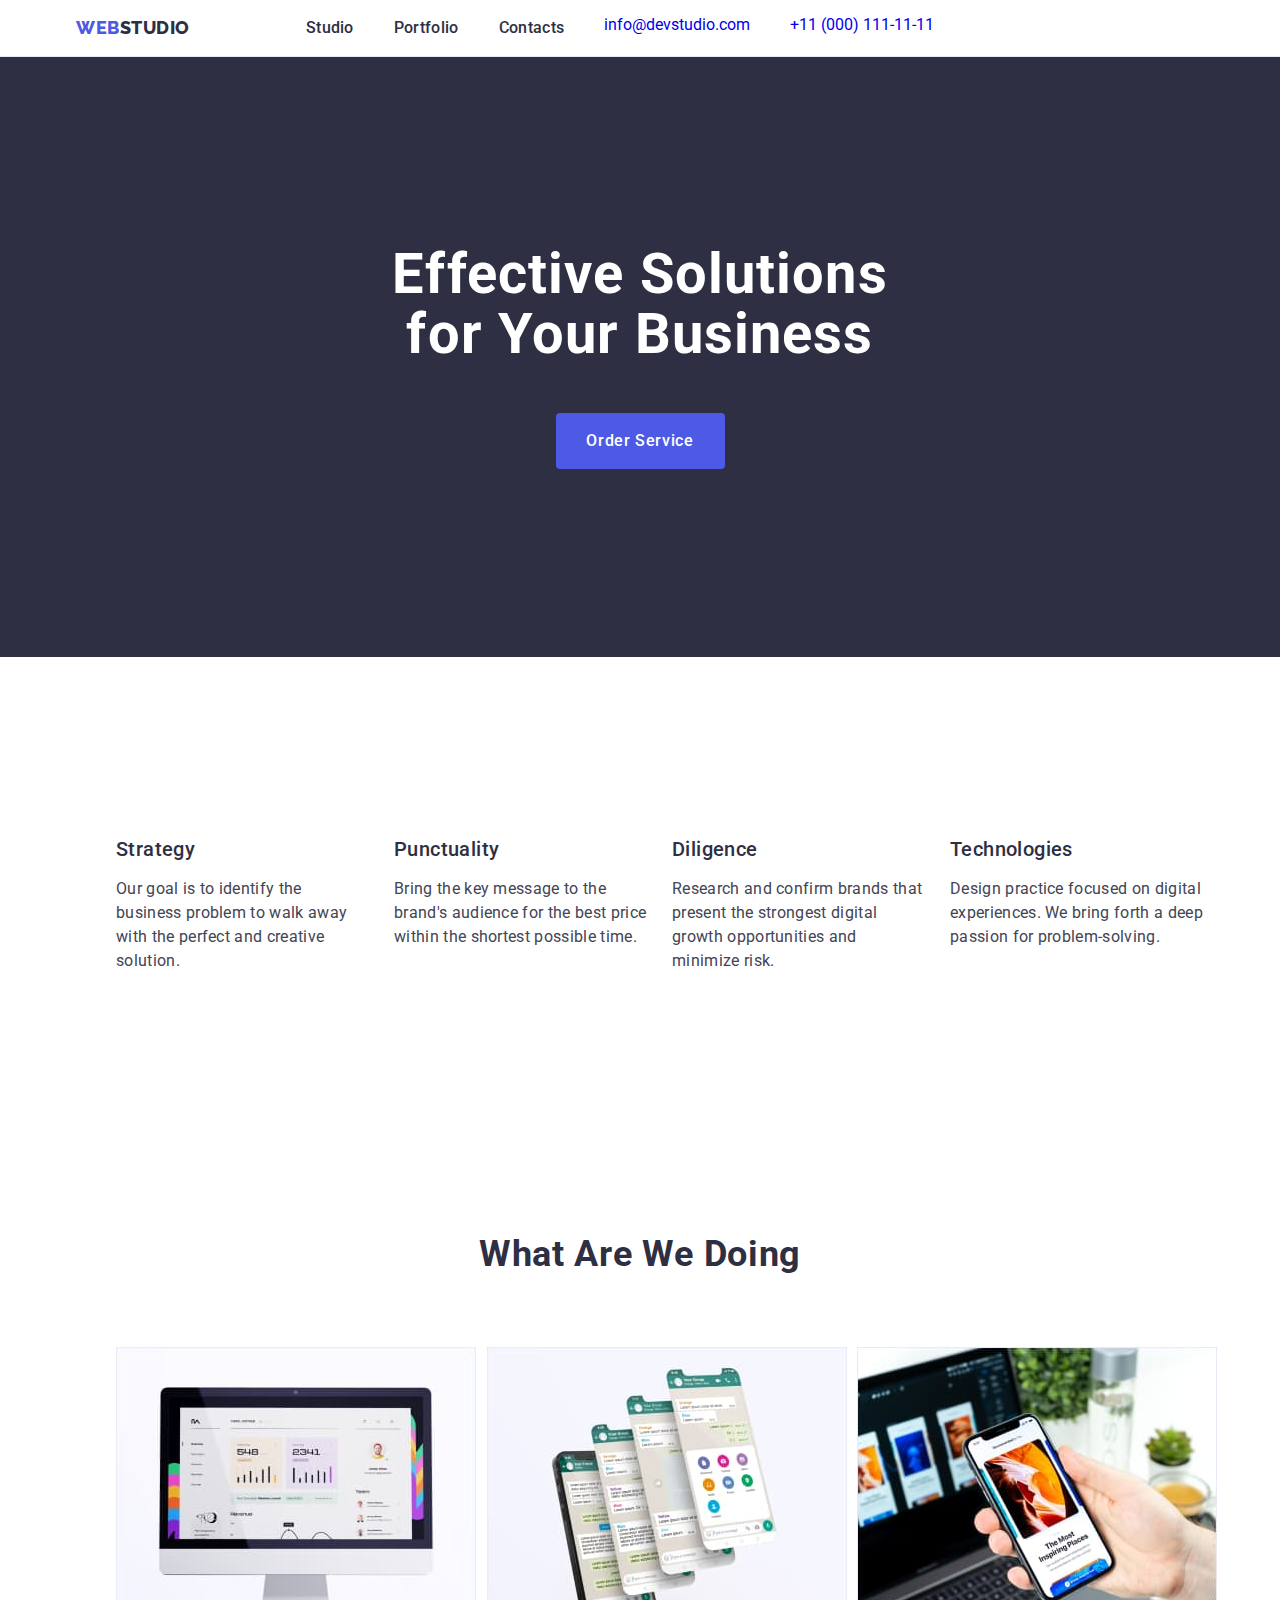
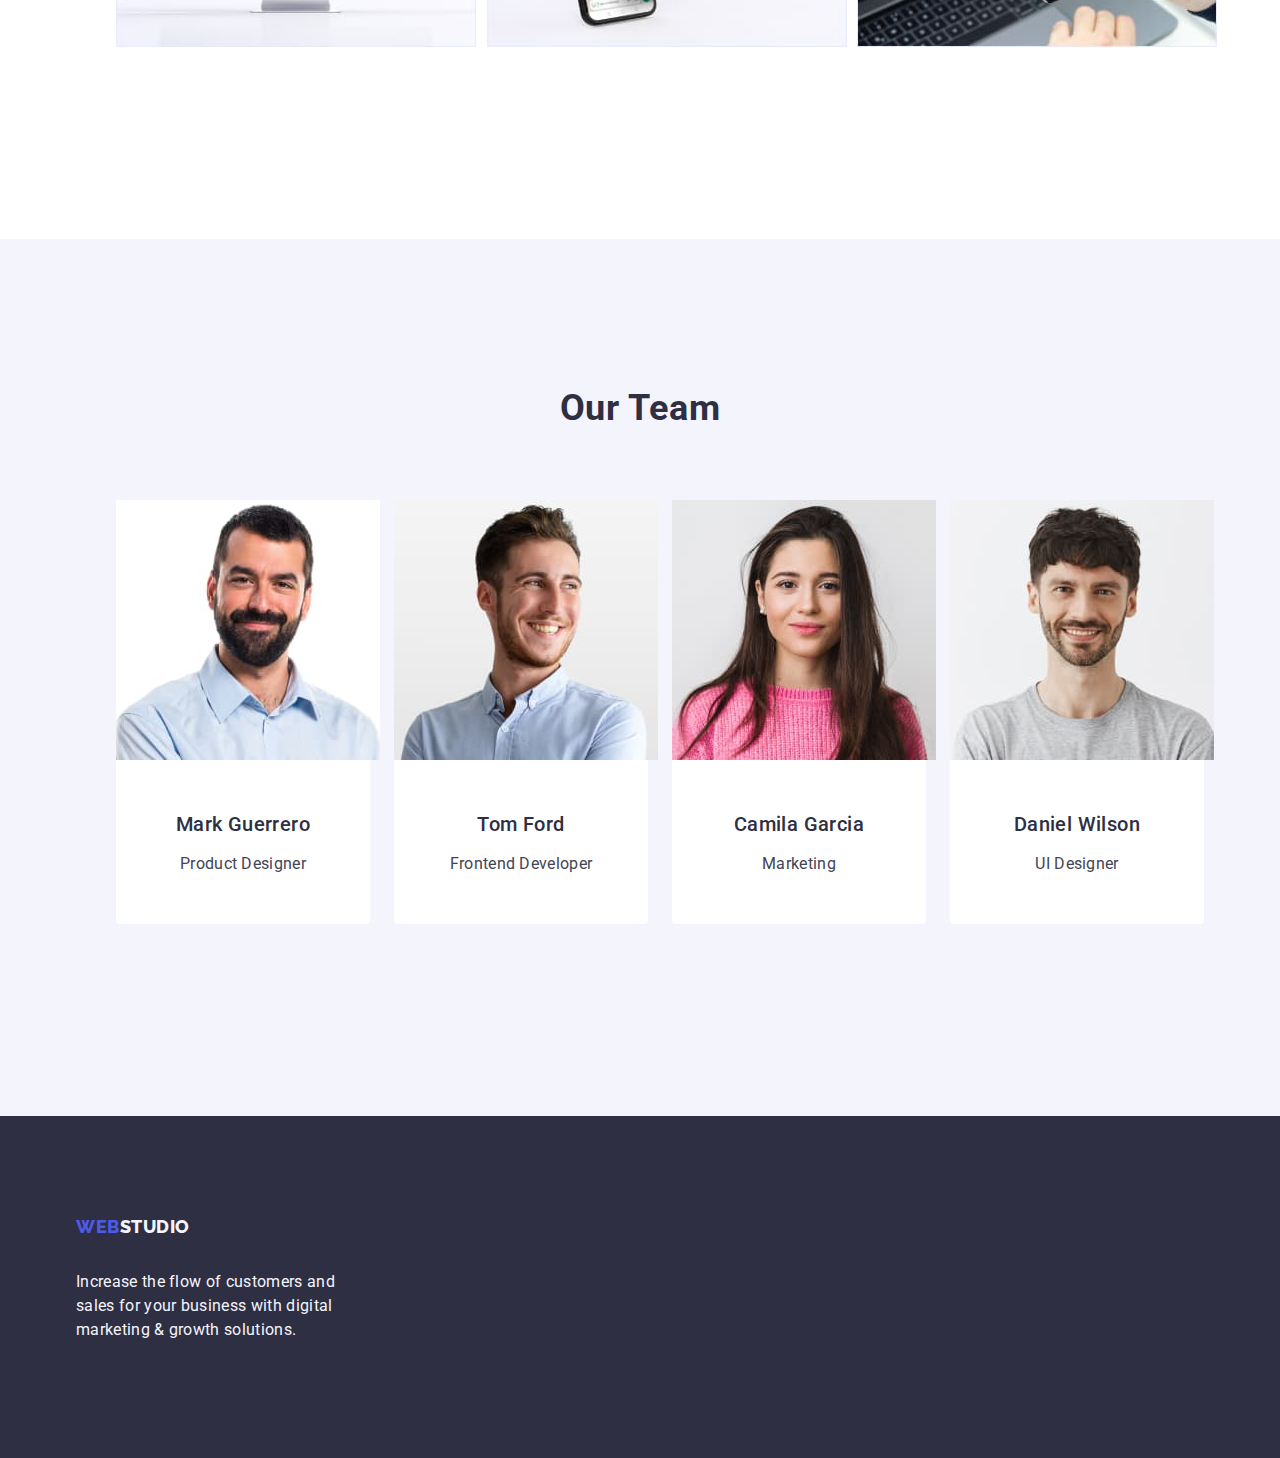
<file: index.html>
<!DOCTYPE html>
<html lang="en">
<head>
    <meta charset="UTF-8">
    <meta name="viewport" content="width=device-width, initial-scale=1.0">
    <title>Document</title>
    <link rel="stylesheet" href="./css/modern-normalize.min.css" />
    <link rel="stylesheet" href="./css/styles.css" />
    <link rel="preconnect" href="https://fonts.googleapis.com">
    <link rel="preconnect" href="https://fonts.gstatic.com" crossorigin>
    <link href="https://fonts.googleapis.com/css2?family=Raleway:wght@800&family=Roboto:wght@400;500;700;900&display=swap" rel="stylesheet">
</head>
<body>
    <header class="page-header">
        <div class="container nav">
        <nav class="box">
            <a class="logo link" href="./index.html">Web<span class="logo-decoration">Studio</span></a>
            <ul class="menu">
                <li>
                    <a class="link-design link item" href="./index.html">Studio</a>
                </li>
                <li>
                    <a class="link-design link item" href="./portfolio.html">Portfolio</a>
                </li>
                <li>
                    <a class="link-design link item" href="">Contacts</a>
                </li>
            </ul>
        </nav>
        <address class="address-design">
        <ul class="menu">
            <li><a class="contact link" href="mailto:info@devstudio.com">info@devstudio.com</a></li>
            <li><a class="contact link" href="tel:+110001111111">+11 (000) 111-11-11</a></li>
         </ul>
        </address>
        </div>
    </header>
    <main>
    <section class="title-background">
        <div class="container">
        <h1 class="title">Effective Solutions for Your Business</h1>
        <button class="button" type="button">Order Service</button>
        </div>
    </section>
    <section class="section">
        <div class="container">
        <h2 class="visually-hidden">.</h2>
        <ul class="list menu-item">
            <li class="item">
                <h3 class="characteristics">Strategy</h3>
            <p class="paragraph">Our goal is to identify the business
                problem to walk away with the
                perfect and creative solution. </p>
            </li>
            <li class="item">
                <h3 class="characteristics">Punctuality</h3>
            <p class="paragraph">Bring the key message to the
                brand's audience for the best price
                 within the shortest possible time.</p>
            </li>
            <li class="item">
                <h3 class="characteristics">Diligence</h3>
            <p class="paragraph">Research and confirm brands that
                present the strongest digital growth
                 opportunities and minimize risk.</p>
            </li>
            <li class="item">
                <h3 class="characteristics">Technologies</h3>
            <p class="paragraph">Design practice focused on digital
                experiences. We bring forth a deep
                 passion for problem-solving.</p>
            </li>
        </ul>
        </div>
    </section>
    <section class="section-photo">
        <div class="container">
        <h2 class="header">What are we doing</h2>
        <ul class="list menu-item">
        <li class="item-photo"><img src="./images/img1.jpg" alt="old IMac" width="360" height="300"/></li>
        <li class="item-photo"><img src="./images/img2.jpg" alt="IPhone screen" width="360" height="300"/></li>
        <li class="item-photo"><img src="./images/img3.jpg" alt="IPhone" width="360" height="300"/></li>
        </ul>
        </div>
    </section>
    <section class="section-team">
        <div class="container">
        <h2 class="section-team-header">Our Team</h2>
        <ul class="list menu-item">
            <li class="team">
            <img src="./images/img.jpg" alt="Man in a blue shirt with short stubble" width="264"/>
            <div class="team-container">
            <h3 class="characteristics name">Mark Guerrero</h3>
            <p class="paragraph text">Product Designer</p>
            </div>
            </li>
            <li class="team">
            <img src="./images/img(1).jpg" alt="Man in a blue shirt with smile" width="264"/>
            <div class="team-container">
            <h3 class="characteristics name">Tom Ford</h3>
            <p class="paragraph text">Frontend Developer</p>
            </div>
            </li>
            <li class="team">
            <img src="./images/img(2).jpg" alt="Woman in a pink sweater" width="264"/>
            <div class="team-container">
            <h3 class="characteristics name">Camila Garcia</h3>
            <p class="paragraph text">Marketing</p>
            </div>
            </li>
            <li class="team">
            <img src="./images/img(3).jpg" alt="Man in a grey t-shrit with stubble" width="264"/>
            <div class="team-container">
            <h3 class="characteristics name">Daniel Wilson</h3>
            <p class="paragraph text">UI Designer</p>
            </div>
            </li>
        </ul>
        </div>
    </section>
    </main>
        <footer class="footer-background">
            <div class="container">
            <a class="footer-logo link" href="./index.html">Web<span class="logo-decorations">Studio</span></a>
            <p class="footer-paragraph">Increase the flow of customers and
                sales for your business with digital
                marketing & growth solutions.</p>
            </div>
        </footer>
    </body>
    </html>
</file>
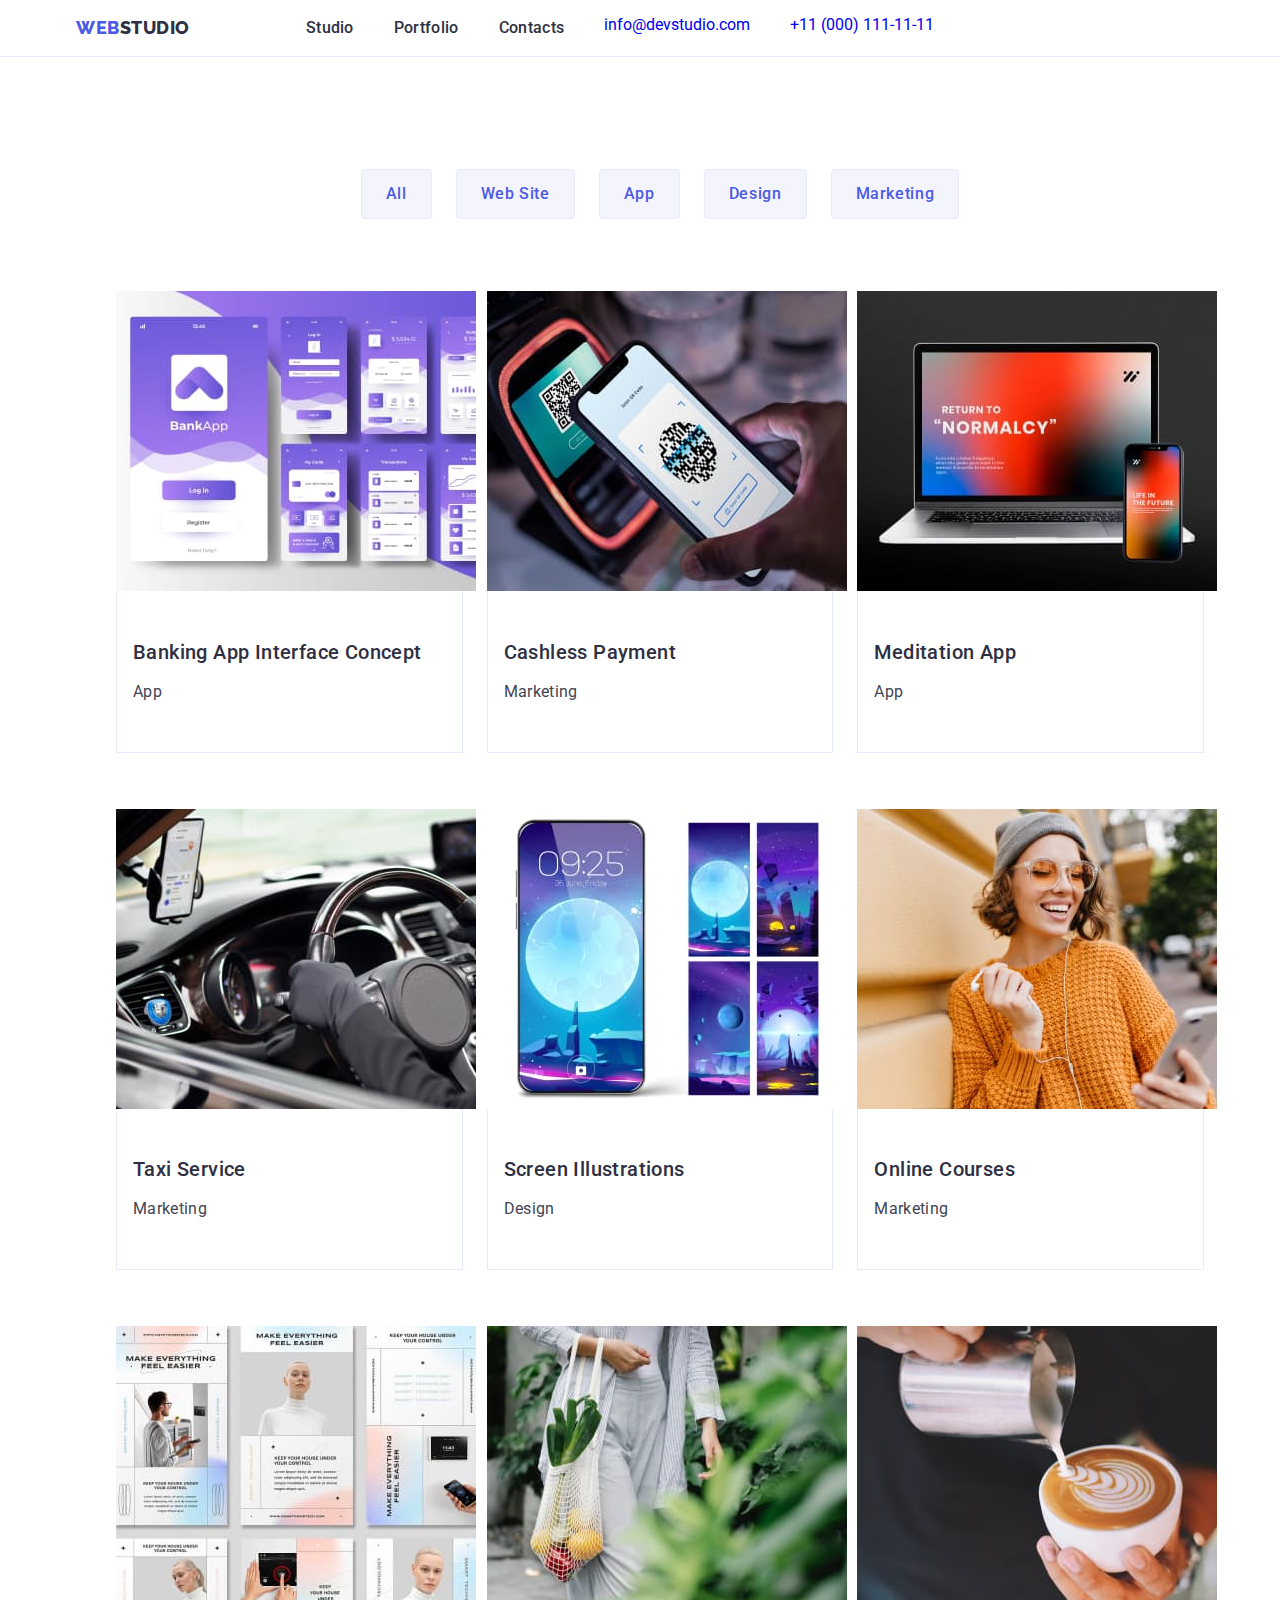
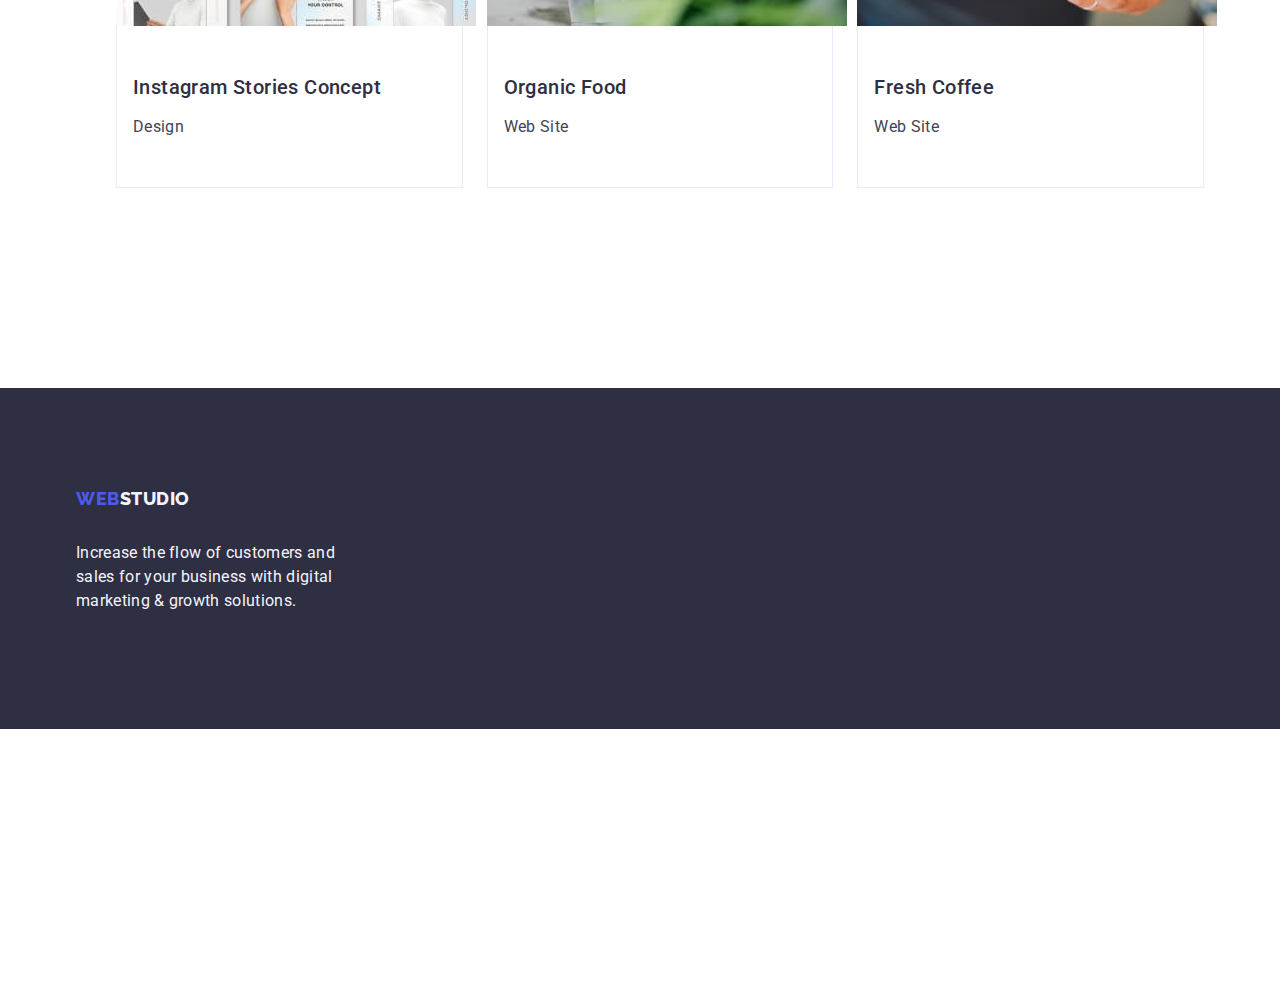
<file: portfolio.html>
<!DOCTYPE html>
<html lang="en">
<head>
    <meta charset="UTF-8">
    <meta name="viewport" content="width=device-width, initial-scale=1.0">
    <title>Document</title>
    <link rel="stylesheet" href="./css/modern-normalize.min.css" />
    <link rel="stylesheet" href="./css/styles.css" />
    <link rel="preconnect" href="https://fonts.googleapis.com">
    <link rel="preconnect" href="https://fonts.gstatic.com" crossorigin>
    <link href="https://fonts.googleapis.com/css2?family=Raleway:wght@800&family=Roboto:wght@400;500;700;900&display=swap" rel="stylesheet">
</head>
<body>
    <header class="page-header">
        <div class="container nav">
        <nav class="box">
            <a class="logo link" href="./index.html">Web<span class="logo-decoration">Studio</span></a>
            <ul class="menu">
                <li>
                    <a class="link-design link item" href="./index.html">Studio</a>
                </li>
                <li>
                    <a class="link-design link item" href="./portfolio.html">Portfolio</a>
                </li>
                <li>
                    <a class="link-design link item" href="">Contacts</a>
                </li>
            </ul>
        </nav>
        <address class="address-design">
        <ul class="menu">
            <li><a class="contact link" href="mailto:info@devstudio.com">info@devstudio.com</a></li>
            <li><a class="contact link" href="tel:+110001111111">+11 (000) 111-11-11</a></li>
         </ul>
        </address>
        </div>
    </header>
    <main>
        <section class="menu-section">
            <div class="container">
            <h1 class="visually-hidden">.</h1>
            <ul class="filters-list list">
            <li><button type="button" class="filter-button">All</button></li>
            <li><button type="button" class="filter-button">Web Site</button></li>
            <li><button type="button" class="filter-button">App</button></li>
            <li><button type="button" class="filter-button">Design</button></li>
            <li><button type="button" class="filter-button">Marketing</button></li>
            </ul>
       
            <ul class="list list-photos">
                <li class="gallery"><a class="link">
                    <img src="./images/img4.jpg" alt="Interface concept od banking app" width="360" height="300">
                    <div class="containers">
                    <h2 class="characteristics">Banking App Interface Concept</h2>
                    <p class="paragraph">App</p>
                    </div>
                </a></li>
                <li class="gallery"><a class="link">
                    <img src="./images/img5.jpg" alt="Cashless payment" width="360" height="300">
                    <div class="containers">
                    <h2 class="characteristics">Cashless Payment</h2>
                    <p class="paragraph">Marketing</p>
                    </div>
                </a></li>
                <li class="gallery"><a class="link">
                    <img src="./images/img6.jpg" alt="Medical application page view" width="360" height="300">
                    <div class="containers">
                    <h2 class="characteristics">Meditation App</h2 >
                    <p class="paragraph">App</p>
                    </div>
                </a></li>
                <li class="gallery"><a class="link">
                    <img src="./images/img7.jpg" alt="Appearance of the Taxi inside " width="360" height="300">
                    <div class="containers">
                    <h2 class="characteristics">Taxi Service</h2 >
                    <p class="paragraph">Marketing</p>
                    </div>
                </a></li>
                <li class="gallery"><a class="link">
                    <img src="./images/img8.jpg" alt="Screen illustrations" width="360" height="300">
                    <div class="containers">
                    <h2 class="characteristics">Screen Illustrations</h2 >
                    <p class="paragraph">Design</p>
                    </div>
                </a></li>
                <li class="gallery"><a class="link">
                    <img src="./images/img9.jpg" alt="Women ina yellow sweater with headphones" width="360" height="300">
                    <div class="containers">
                    <h2 class="characteristics">Online Courses</h2 >
                    <p class="paragraph">Marketing</p>
                    </div>
                </a></li>
                <li class="gallery"><a class="link">
                    <img src="./images/img10.jpg" alt="Instagram stories concepts" width="360" height="300">
                    <div class="containers">
                    <h2 class="characteristics">Instagram Stories Concept</h2 >
                    <p class="paragraph">Design</p>
                    </div>
                </a></li>
                <li class="gallery"><a class="link">
                    <img src="./images/img11.jpg" alt="Women in a grey suit and groceries" width="360" height="300">
                    <div class="containers">
                    <h2 class="characteristics">Organic Food</h2 >
                    <p class="paragraph">Web Site</p>
                    </div>
                </a></li>
                <li class="gallery"><a class="link">
                    <img src="./images/img12.jpg" alt="Fresh coffee with milk" width="360" height="300">
                    <div class="containers">
                    <h2 class="characteristics">Fresh Coffee</h2 >
                    <p class="paragraph">Web Site</p>
                    </div>
                </a></li>
            </ul>
            </div>
        </section>
    </main>
    <footer class="footer-background">
        <div class="container">
        <a class="footer-logo link" href="./index.html">Web<span class="logo-decorations">Studio</span></a>
        <p class="footer-paragraph">Increase the flow of customers and
            sales for your business with digital
            marketing & growth solutions.</p>
        </div>
    </footer>
</body>
</html>
</file>
<file: css/styles.css>
:root{
    --brand-color:var(#fff)
    width: 1440px;
    height: 2592px; 
}

body{ 
    box-sizing: border-box;
    margin: 0;
    padding: 0;
}

img{
    display: block;
}


.page-header{
    border-bottom: 1px solid #e7e9fc;
}

.container{
    width: 1158px;
    margin: 0 auto;
    padding: 0 15px;
}

.nav{
    display: flex;
}

.box{
    display: flex;
    align-items: center;
}

.menu{
    display: flex;
    gap: 40px;
    list-style: none;
}

.item{
    padding: 24px 0;
}

.menu-item{
    display: flex;
    gap: 24px;
}

.item{
    width: calc((100% - 72px) / 4);
}

.logo{
        font-family: 'Raleway', sans-serif;
        font-weight: 800;
        font-size: 18px;
        line-height: 1.17;
        letter-spacing: 0.03em;
        text-transform: uppercase;
        color: #4d5ae5;
        margin-right: 76px;
    }
    
    .logo-decoration{
        color:#2e2f42;
    }
    
    .link{
        text-decoration: none;
    }
    
    .list{
        list-style: none;
    }
    
    .link-design{
        font-weight: 500;
        font-size: 16px;
        line-height: 1.5;
        letter-spacing: 0.02em;
        color: #2e2f42;
    }
    
    .link-design:hover
    .link-design:active{
        color:#404bbf;
    }
    
    .address-design{
        font-style: normal;
    }
    
    .contact-mail{
        font-size: 16px;
        line-height: 1.5;
        letter-spacing: 0.02em;
        color: #434455;
        text-decoration: none;
    }
    
    .contact-mail:hover,
    .contact-mail:active{
        color: #404bbf;
    }
    
    
    
    body{
        font-family: 'Roboto', sans-serif;
        color:#434455;
        background-color: #FFFFFF;
    }
    
    .title-background{
        background-color: #2e2f42;
        padding: 188px 0;
        display: block;
    }
    
    .title{
        color: #ffffff;
        font-size: 56px;
        line-height: 1.07;
        letter-spacing: 0.02em;
        text-align: center;
        max-width: 496px;
        margin: 0 auto;
    }

    
    
    .button{
        background-color: #4D5AE5;
        font-family: 'Roboto', sans-serif;
        font-weight: 500;
        font-size: 16px;
        line-height: 1.5;
        letter-spacing: 0.04em;
        color: #ffffff;
        display: block;
        min-width: 169px;
        height: 56px;
        border: none;
        border-radius: 4px;
        cursor: pointer;
        margin: 0 auto;
        margin-top: 48px;
    }
    
    .button:hover,
    .button:active{
        background-color:  #404BBF;
        cursor: pointer;
    }
    
    .section{
        padding: 120px 0;
    }
    

.visually-hidden {
        position: absolute;
        width: 1px;
        height: 1px;
        margin: -1px;
        border: 0;
        padding: 0;
        white-space: nowrap;
        clip-path: inset(100%);
        clip: rect(0 0 0 0);
        overflow: hidden;
      }

    .characteristics{
        font-size: 20px;
        letter-spacing: 0.02em;
        font-weight: 500;
        line-height: 1.2;
        color:  #2e2f42;
        margin-bottom: 8px;
    }
    
    .paragraph{
        font-size: 16px;
        letter-spacing: 0.02em;
        line-height: 1.5;
        color: #434455;
    }
    
.section-photo{
    padding-bottom: 120px;
}

    .header{
        font-size:36px;
        line-height: 1.11;
        text-align: center;
        letter-spacing: 0.02em;
        text-transform: capitalize;
        color: #2e2f42;
        margin-bottom: 72px;
    }

.item-photo{
        width: calc((100% - 48px) / 3);
    }
    
    .section-team{
        background-color: #F4F4FD;
        padding: 120px 0;
    }
    
    .section-team-header{
        font-size: 36px;
        line-height: 1.11;
        text-align: center;
        letter-spacing: 0.02em;
        text-transform: capitalize;
        color: #2e2f42;
        margin-bottom: 72px;
    }
    
    .team{
        background-color: #FFFFFF;
        width: calc((100% - 72px) / 4); 
        border-radius: 0px 0px 4px 4px;
    }
    
.team-container{
    padding: 32px 0px;

}

.name{
    text-align: center;
    margin-bottom: 8px;
}

.text{
    text-align: center;
}

    .filter-button{
        background-color:#F4F4FD;
        font-family: inherit;
        cursor: pointer;
        color: #4D5AE5;
        text-align: center;
        font-weight: 500;
        font-size: 16px;
        line-height: 1.5;
        letter-spacing: 0.04em;
        padding: 12px 24px;
        border: 1px solid #e7e9fc;
        border-radius: 4px;
    }
    
    .filter-button:hover,
    .filter-button:focus{
        background-color:#404BBF;
        color: #FFFFFF;
        text-align: center;
        font-weight: 500;
        border: 1px solid transparent;
    }

    .filter-list,
    .list{
        display: flex;
        justify-content: center;
        gap: 24px;
        margin-bottom: 72px;
    }

    .list-photos{
        display: flex;
        flex-wrap: wrap;
        column-gap: 24px;
        row-gap: 48px;
    }

.gallery{
    width: calc((100% - 48px) / 3);
}

.containers{
    padding: 32px 16px;
    border: 1px solid #e7e9fc;
    border-top: none; 
    margin-bottom: 8px;
}

    .menu-section{
        padding-top: 96px; 
        padding-bottom: 120px; 
    }
    
    .footer-background{
        background-color: #2e2f42;
        padding: 100px 0;
    }
    
    .logo-decorations{
        color:#f4f4fd;
    }
    
    .footer-paragraph{
        color: #F4F4FD;
        letter-spacing: 0.02em;
        line-height: 1.5;
        max-width: 264px;
    }

    .footer-logo{
        font-family: 'Raleway', sans-serif;
        font-weight: 800;
        font-size: 18px;
        line-height: 1.17;
        letter-spacing: 0.03em;
        text-transform: uppercase;
        color: #4d5ae5;
        margin-right: 76px;
        display: inline-block;
        margin-bottom: 16px;
    }
</file>
